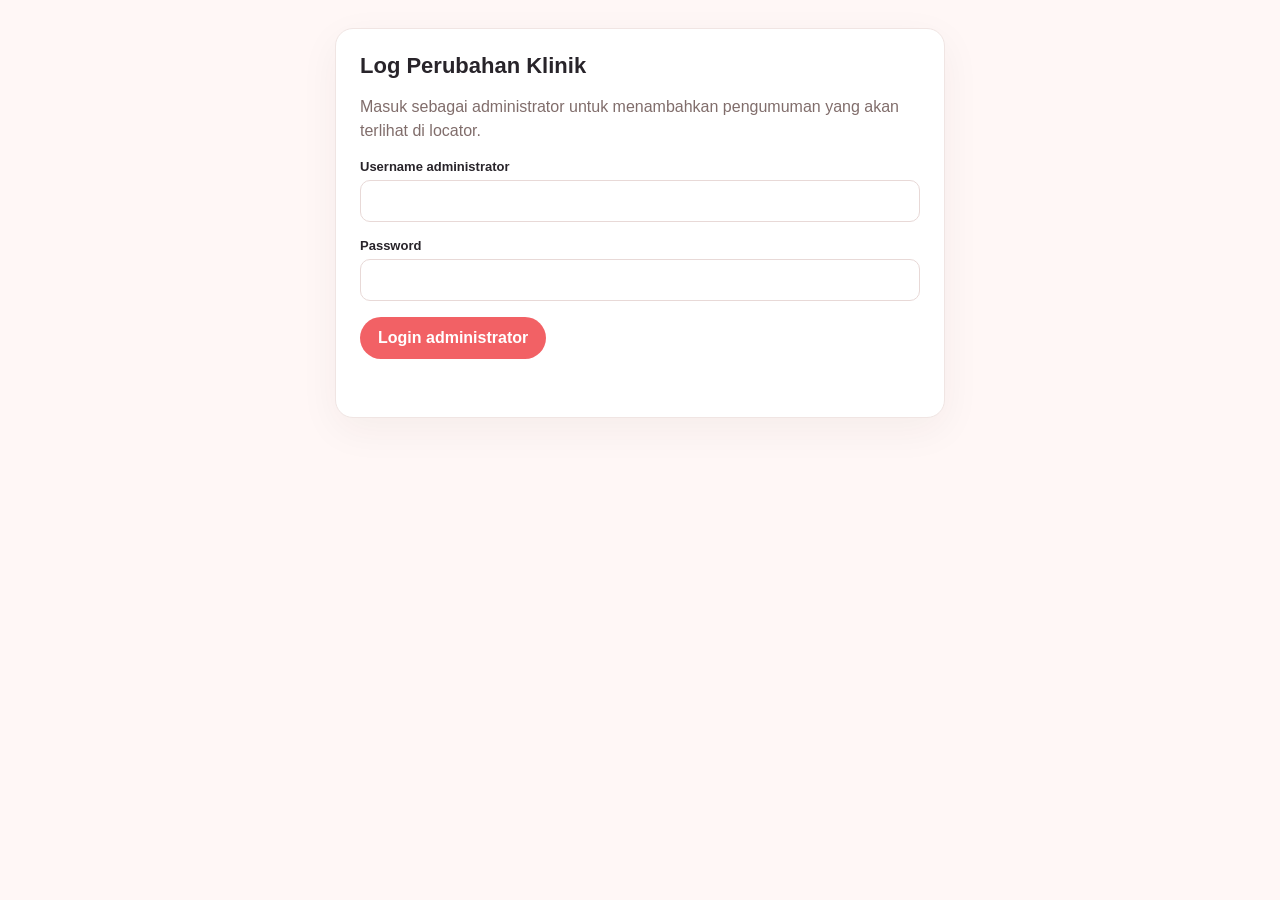
<file: apps-script/admin.html>
<!doctype html>
<html>
  <head>
    <base target="_top" />
    <meta name="viewport" content="width=device-width, initial-scale=1" />
    <style>
      :root {
        color-scheme: light;
        font-family: Arial, sans-serif;
        color: #28242a;
        background: #fff7f6;
      }

      body {
        margin: 0;
        padding: 28px 16px;
      }

      main {
        width: min(100%, 560px);
        margin: 0 auto;
        padding: 24px;
        border: 1px solid #f0e5e3;
        border-radius: 18px;
        background: #fff;
        box-shadow: 0 12px 40px #42201b0d;
      }

      h1 {
        margin: 0 0 8px;
        font-size: 22px;
      }

      p {
        color: #806d6b;
        line-height: 1.5;
      }

      label {
        display: block;
        margin: 16px 0 6px;
        font-size: 13px;
        font-weight: 700;
      }

      input,
      textarea {
        width: 100%;
        padding: 11px 12px;
        border: 1px solid #e8d9d7;
        border-radius: 10px;
        box-sizing: border-box;
        font: inherit;
      }

      textarea {
        min-height: 130px;
        resize: vertical;
      }

      button {
        min-height: 42px;
        margin-top: 16px;
        padding: 0 18px;
        border: 0;
        border-radius: 22px;
        color: #fff;
        background: #f26165;
        cursor: pointer;
        font: inherit;
        font-weight: 700;
      }

      button:disabled {
        cursor: wait;
        opacity: .65;
      }

      [hidden] {
        display: none !important;
      }

      #status {
        min-height: 20px;
        margin-top: 14px;
        font-size: 13px;
      }

      #status.error {
        color: #b4232d;
      }

      #status.success {
        color: #087a54;
      }

      .counter {
        margin: 6px 0 0;
        font-size: 12px;
        text-align: right;
      }
    </style>
  </head>
  <body>
    <main>
      <h1>Log Perubahan Klinik</h1>
      <p>Masuk sebagai administrator untuk menambahkan pengumuman yang akan terlihat di locator.</p>

      <form id="login-form">
        <label for="username">Username administrator</label>
        <input id="username" name="username" autocomplete="username" required />
        <label for="password">Password</label>
        <input id="password" name="password" type="password" autocomplete="current-password" required />
        <button type="submit">Login administrator</button>
      </form>

      <section id="announcement-section" hidden>
        <p id="signed-in-as"></p>
        <form id="announcement-form">
          <label for="announcement">Teks pengumuman</label>
          <textarea id="announcement" maxlength="1000" placeholder="Contoh: Klinik Kartini sudah tidak beroperasi dikarenakan sudah tutup." required></textarea>
          <p class="counter"><span id="character-count">0</span>/1000 karakter</p>
          <button type="submit">Tambahkan pengumuman</button>
        </form>
      </section>

      <div id="status" role="status" aria-live="polite"></div>
    </main>
    <script>
      const loginForm = document.querySelector("#login-form");
      const announcementForm = document.querySelector("#announcement-form");
      const announcementInput = document.querySelector("#announcement");
      const status = document.querySelector("#status");
      let adminToken = "";

      function setStatus(message, type) {
        status.textContent = message;
        status.className = type || "";
      }

      loginForm.addEventListener("submit", (event) => {
        event.preventDefault();
        const button = loginForm.querySelector("button");
        button.disabled = true;
        setStatus("Memeriksa login...", "");
        google.script.run
          .withSuccessHandler((result) => {
            button.disabled = false;
            adminToken = result.token;
            loginForm.hidden = true;
            document.querySelector("#password").value = "";
            document.querySelector("#announcement-section").hidden = false;
            document.querySelector("#signed-in-as").textContent = `Login sebagai ${result.username}.`;
            setStatus("Login berhasil.", "success");
          })
          .withFailureHandler((error) => {
            button.disabled = false;
            setStatus(error.message, "error");
          })
          .loginAdmin(
            document.querySelector("#username").value,
            document.querySelector("#password").value,
          );
      });

      announcementInput.addEventListener("input", () => {
        document.querySelector("#character-count").textContent = announcementInput.value.length;
      });

      announcementForm.addEventListener("submit", (event) => {
        event.preventDefault();
        const button = announcementForm.querySelector("button");
        button.disabled = true;
        setStatus("Menyimpan pengumuman...", "");
        google.script.run
          .withSuccessHandler(() => {
            button.disabled = false;
            announcementForm.reset();
            document.querySelector("#character-count").textContent = "0";
            setStatus("Pengumuman berhasil disimpan ke spreadsheet.", "success");
          })
          .withFailureHandler((error) => {
            button.disabled = false;
            setStatus(error.message, "error");
          })
          .addAnnouncement(adminToken, announcementInput.value);
      });
    </script>
  </body>
</html>
</file>
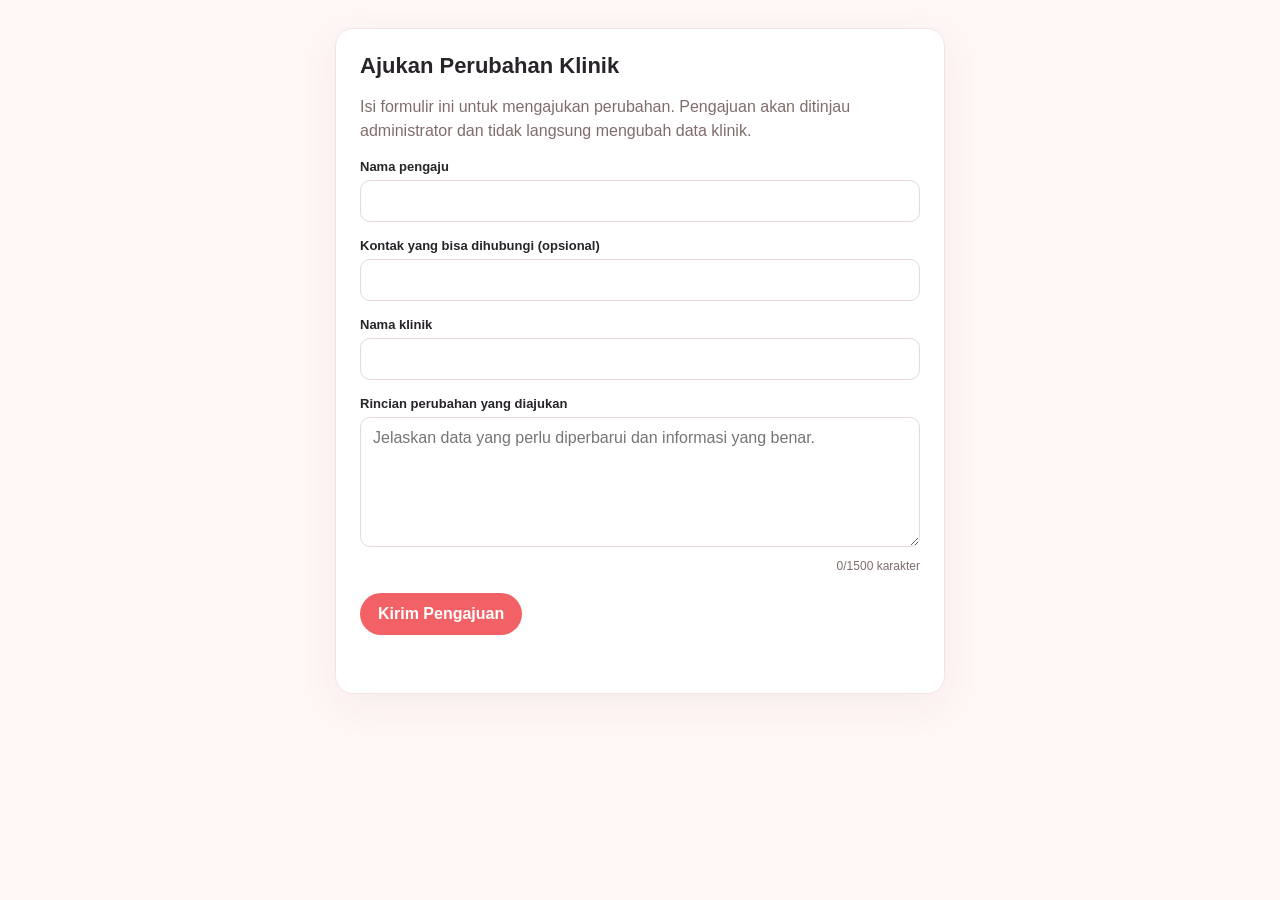
<file: apps-script/request.html>
<!doctype html>
<html>
  <head>
    <base target="_top" />
    <meta name="viewport" content="width=device-width, initial-scale=1" />
    <style>
      :root {
        color-scheme: light;
        font-family: Arial, sans-serif;
        color: #28242a;
        background: #fff7f6;
      }

      body {
        margin: 0;
        padding: 28px 16px;
      }

      main {
        width: min(100%, 560px);
        margin: 0 auto;
        padding: 24px;
        border: 1px solid #f0e5e3;
        border-radius: 18px;
        background: #fff;
        box-shadow: 0 12px 40px #42201b0d;
      }

      h1 {
        margin: 0 0 8px;
        font-size: 22px;
      }

      p {
        color: #806d6b;
        line-height: 1.5;
      }

      label {
        display: block;
        margin: 16px 0 6px;
        font-size: 13px;
        font-weight: 700;
      }

      input,
      textarea {
        width: 100%;
        padding: 11px 12px;
        border: 1px solid #e8d9d7;
        border-radius: 10px;
        box-sizing: border-box;
        font: inherit;
      }

      textarea {
        min-height: 130px;
        resize: vertical;
      }

      button {
        min-height: 42px;
        margin-top: 18px;
        padding: 0 18px;
        border: 0;
        border-radius: 22px;
        color: #fff;
        background: #f26165;
        cursor: pointer;
        font: inherit;
        font-weight: 700;
      }

      button:disabled {
        cursor: wait;
        opacity: .65;
      }

      #status {
        min-height: 20px;
        margin-top: 14px;
        font-size: 13px;
      }

      #status.error {
        color: #b4232d;
      }

      #status.success {
        color: #087a54;
      }

      .counter {
        margin: 6px 0 0;
        font-size: 12px;
        text-align: right;
      }
    </style>
  </head>
  <body>
    <main>
      <h1>Ajukan Perubahan Klinik</h1>
      <p>Isi formulir ini untuk mengajukan perubahan. Pengajuan akan ditinjau administrator dan tidak langsung mengubah data klinik.</p>

      <form id="request-form">
        <label for="name">Nama pengaju</label>
        <input id="name" name="name" maxlength="100" autocomplete="name" required />

        <label for="contact">Kontak yang bisa dihubungi (opsional)</label>
        <input id="contact" name="contact" maxlength="100" autocomplete="tel" />

        <label for="clinic">Nama klinik</label>
        <input id="clinic" name="clinic" maxlength="150" required />

        <label for="details">Rincian perubahan yang diajukan</label>
        <textarea id="details" name="details" maxlength="1500" placeholder="Jelaskan data yang perlu diperbarui dan informasi yang benar." required></textarea>
        <p class="counter"><span id="character-count">0</span>/1500 karakter</p>

        <button type="submit">Kirim Pengajuan</button>
      </form>
      <div id="status" role="status" aria-live="polite"></div>
    </main>
    <script>
      const form = document.querySelector("#request-form");
      const details = document.querySelector("#details");
      const status = document.querySelector("#status");

      details.addEventListener("input", () => {
        document.querySelector("#character-count").textContent = details.value.length;
      });

      form.addEventListener("submit", (event) => {
        event.preventDefault();
        const button = form.querySelector("button");
        button.disabled = true;
        status.className = "";
        status.textContent = "Mengirim pengajuan...";
        google.script.run
          .withSuccessHandler(() => {
            form.reset();
            document.querySelector("#character-count").textContent = "0";
            status.className = "success";
            status.textContent = "Pengajuan berhasil dikirim dan akan ditinjau administrator.";
            button.disabled = false;
          })
          .withFailureHandler((error) => {
            status.className = "error";
            status.textContent = error.message || "Pengajuan tidak berhasil dikirim. Silakan coba lagi.";
            button.disabled = false;
          })
          .submitChangeRequest(
            document.querySelector("#name").value,
            document.querySelector("#contact").value,
            document.querySelector("#clinic").value,
            details.value,
          );
      });
    </script>
  </body>
</html>
</file>
